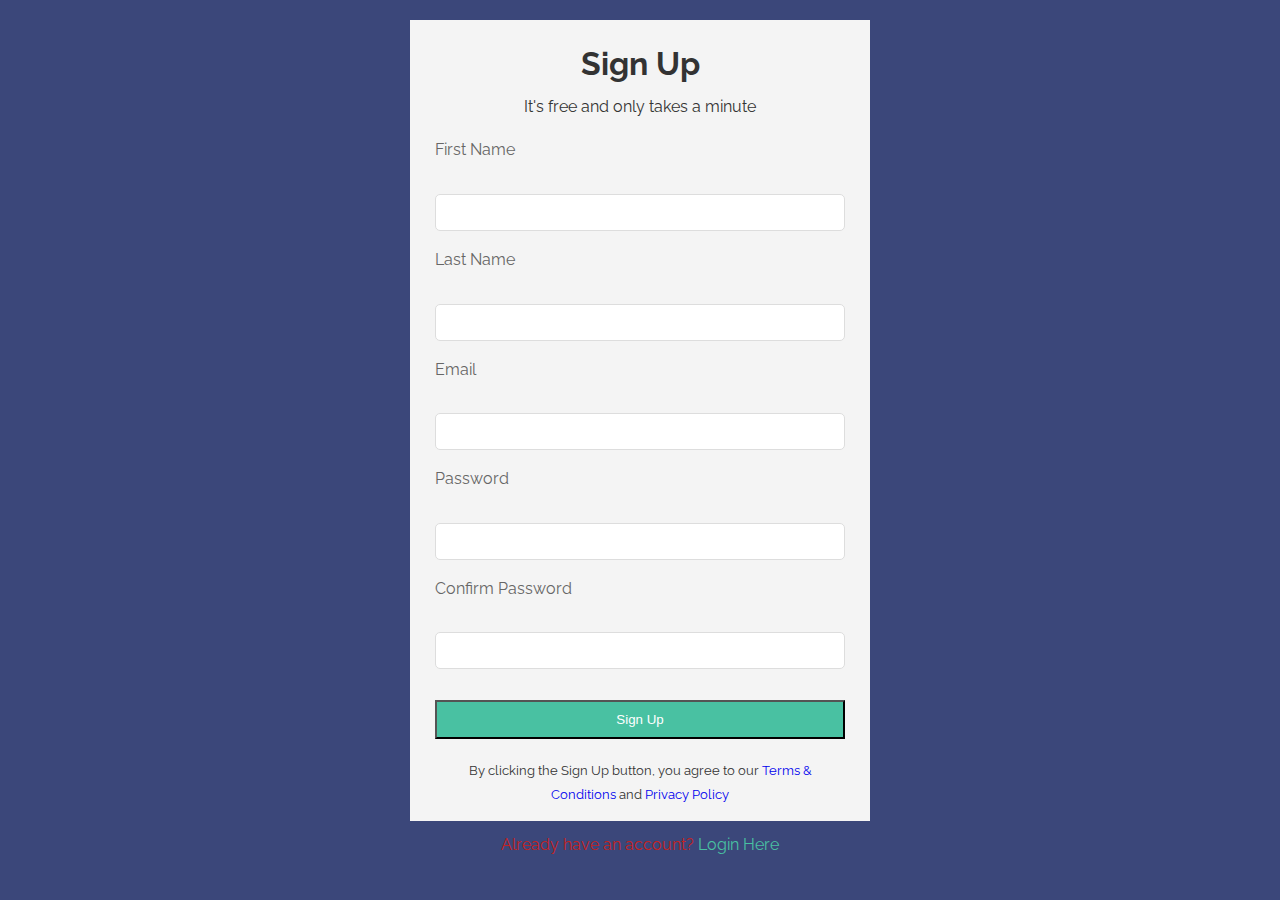
<file: HTML_CSS/Sign_Up/Signup_Practice.html>
<!DOCTYPE html>
<html lang="en">
  <head>
    <meta charset="UTF-8" />
    <meta name="viewport" content="width=device-width, initial-scale=1.0" />
    <meta http-equiv="X-UA-Compatible" content="ie=edge" />
    <title>Form Styling</title>
    <link
      href="https://fonts.googleapis.com/css?family=Raleway"
      rel="stylesheet"
    />
    <style>
      * {
        /* 
        -May want to add "border-box for "box-sizing so padding does not affect width
        -Reset margin and padding 
       */
      
        margin: 0;
        padding: 0;
        box-sizing: border-box;

      }

      body {
        /* 
          -Background color is #344a72
        */
        font-family: 'Raleway', sans-serif;
        background-color: rgb(59, 71, 122);
        color: rgb(197, 33, 33);
        line-height: 1.8;
      }

      a {
        /* 
        Underlined links are ugly :)
       */
       text-decoration: none;
      }

      #container {
        /* 
        -Remember, margin: auto on left and right will center a block element 
        -I would also set a "max-width" for responsiveness
        -May want to add some padding
        */
        
        margin: auto;
        max-width: 500px;
        padding:20px;
        
        

        
      }

      .form-wrap {
        /* 
          This is the white area around the form and heading, etc
        */
        
        
          background: #f4f4f4;
          padding: 15px 25px;
          color: #333;
         

        
      }

      .form-wrap h1,
      .form-wrap p {
        /* 
          May want to center these
        */
      
        text-align: center;

      }

      .form-wrap .form-group {
        /* 
          Each label, input is wrapped in .form-group
        */
        
       margin-top: 15px;
      }

      .form-wrap .form-group label {
        /* 
          Label should be turned into a block element
        */
       display: block;
       color: #666;
      }

      .form-wrap .form-group input {
        /* 
          Inputs should reach accross the .form-wrap 100% and have some padding
        */
        
        width: 100%;
        padding:10px;
        border:#ddd 1px solid;
        border-radius: 5px;
      }

      .form-wrap button {
        /* 
          Button should wrap accross 100% and display as block
          Background color for button is #49c1a2
        */
        display: block;
        width: 100%;
        padding:10px;
        margin-top: 2px;
        background: #49c1a2 ;
        color: white;
        cursor: pointer;
      }


      .form-wrap button:hover {
        /* 
          Hover background color for button is #37a08e
        */
        background-color: #37a08e;
        
      }



      .form-wrap .bottom-text {
        /* 
          Bottom text is smaller
        */
        font-size: 13px;
        margin-top: 20px;
       
      }

      footer {
        /* 
        Should be centered
       */
       text-align: center;
       margin-top: 10px;
      }

      footer a {
        /* 
          Footer link color is #49c1a2
        */
        color: #49c1a2;
      }
    </style>
  </head>
  <body>
    <div id="container">
      <div class="form-wrap">
        <h1>Sign Up</h1>
        <p>It's free and only takes a minute</p>
        <form>
          <div class="form-group">
            <label for="first-name">First Name</label><br>
            <input type="text" name="firstName" id="first-name" />
          </div>
          <div class="form-group">
            <label for="last-name">Last Name</label><br>
            <input type="text" name="lastName" id="last-name" />
          </div>
          <div class="form-group">
            <label for="email">Email</label><br>
            <input type="email" name="email" id="email" />
          </div>
          <div class="form-group">
            <label for="password">Password</label><br>
            <input type="password" name="password" id="password" />
          </div>
          <div class="form-group">
            <label for="password2">Confirm Password</label><br>
            <input type="password" name="pasword2" id="password2" />
          </div><br>
          <button type="submit" class="btn">Sign Up</button>
          <p class="bottom-text">
            By clicking the Sign Up button, you agree to our
            <a href="#">Terms & Conditions</a> and
            <a href="#">Privacy Policy</a>
          </p>
        </form>
      </div>
      <footer>
        <p>Already have an account? <a href="#">Login Here</a></p>
      </footer>
    </div>
  </body>
</html>
</file>
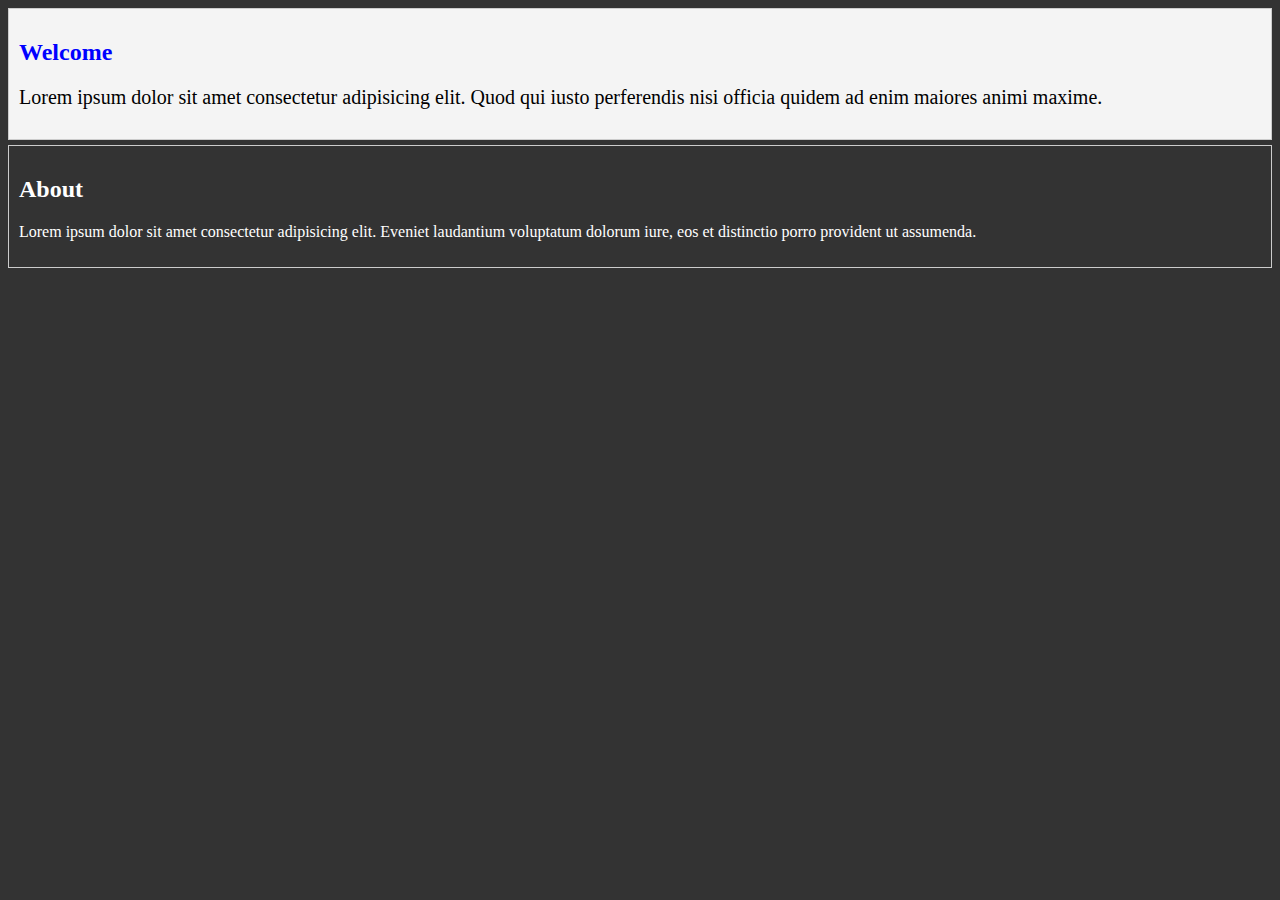
<file: HTML_CSS/HTML_CSS_Sandbox/CSS_sandbox/02_selectors.html>
<!DOCTYPE html>
<html lang="en">
<head>
  <meta charset="UTF-8">
  <meta name="viewport" content="width=device-width, initial-scale=1.0">
  <meta http-equiv="X-UA-Compatible" content="ie=edge">
  <title>CSS Selectors</title>
  <style>
    /* Element Selectors */
    body {
      background-color: #333;
    }

    /* . is for classes */
    .primary-heading {
      color: blue;
    }

    /* # is for IDs */
    #welcome {
      background-color: #f4f4f4;
    }

    /* Multiple Selectors */
    #welcome, #about {
      border: 1px solid #ccc;
      padding: 10px;
      margin-bottom: 5px;
    }

    /* Nested Selectors */
    #welcome p {
      font-size: 20px;
    }

    #about {
      color: white;
    }
  </style>
</head>
<body>
  <div id="welcome">
    <h2 class="primary-heading">Welcome</h2>
    <p>Lorem ipsum dolor sit amet consectetur adipisicing elit. Quod qui iusto perferendis nisi officia quidem ad enim maiores animi maxime.</p>
  </div>
  <div id="about">
    <h2>About</h2>
    <p>Lorem ipsum dolor sit amet consectetur adipisicing elit. Eveniet laudantium voluptatum dolorum iure, eos et distinctio porro provident ut assumenda.</p>
  </div>
</body>
</html>
</file>
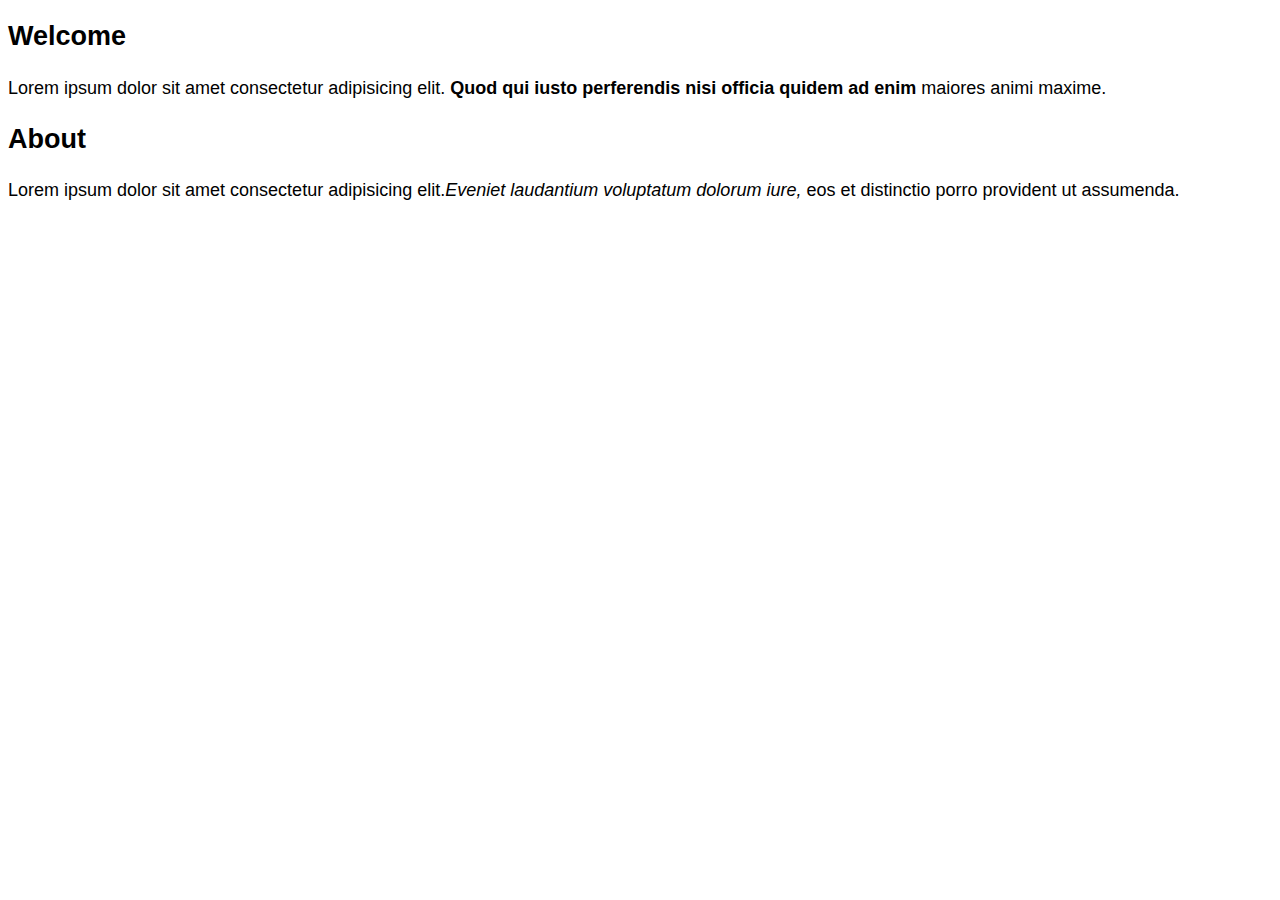
<file: HTML_CSS/HTML_CSS_Sandbox/CSS_sandbox/03_fonts.html>
<!DOCTYPE html>
<html lang="en">
<head>
  <meta charset="UTF-8">
  <meta name="viewport" content="width=device-width, initial-scale=1.0">
  <meta http-equiv="X-UA-Compatible" content="ie=edge">
  <link href="https://fonts.googleapis.com/css?family=Roboto" rel="stylesheet">
  <title>Fonts</title>
  <style>
    body {
      font-family: Arial, Helvetica, sans-serif;
      font-size: 18px;
      line-height: 1.6em;
    }

    #welcome p span {
      font-weight:bold;
    }

    #about p span {
      font-style: italic;
    }
  </style>
</head>
<body>
    <div id="welcome">
        <h2 class="primary-heading">Welcome</h2>
        <p>Lorem ipsum dolor sit amet consectetur adipisicing elit. <span>Quod qui iusto perferendis nisi officia quidem ad enim</span> maiores animi maxime.</p>
      </div>
      <div id="about">
        <h2>About</h2>
        <p>Lorem ipsum dolor sit amet consectetur adipisicing elit.<span>Eveniet laudantium voluptatum dolorum iure,</span> eos et distinctio porro provident ut assumenda.</p>
      </div>
</body>
</html>
</file>
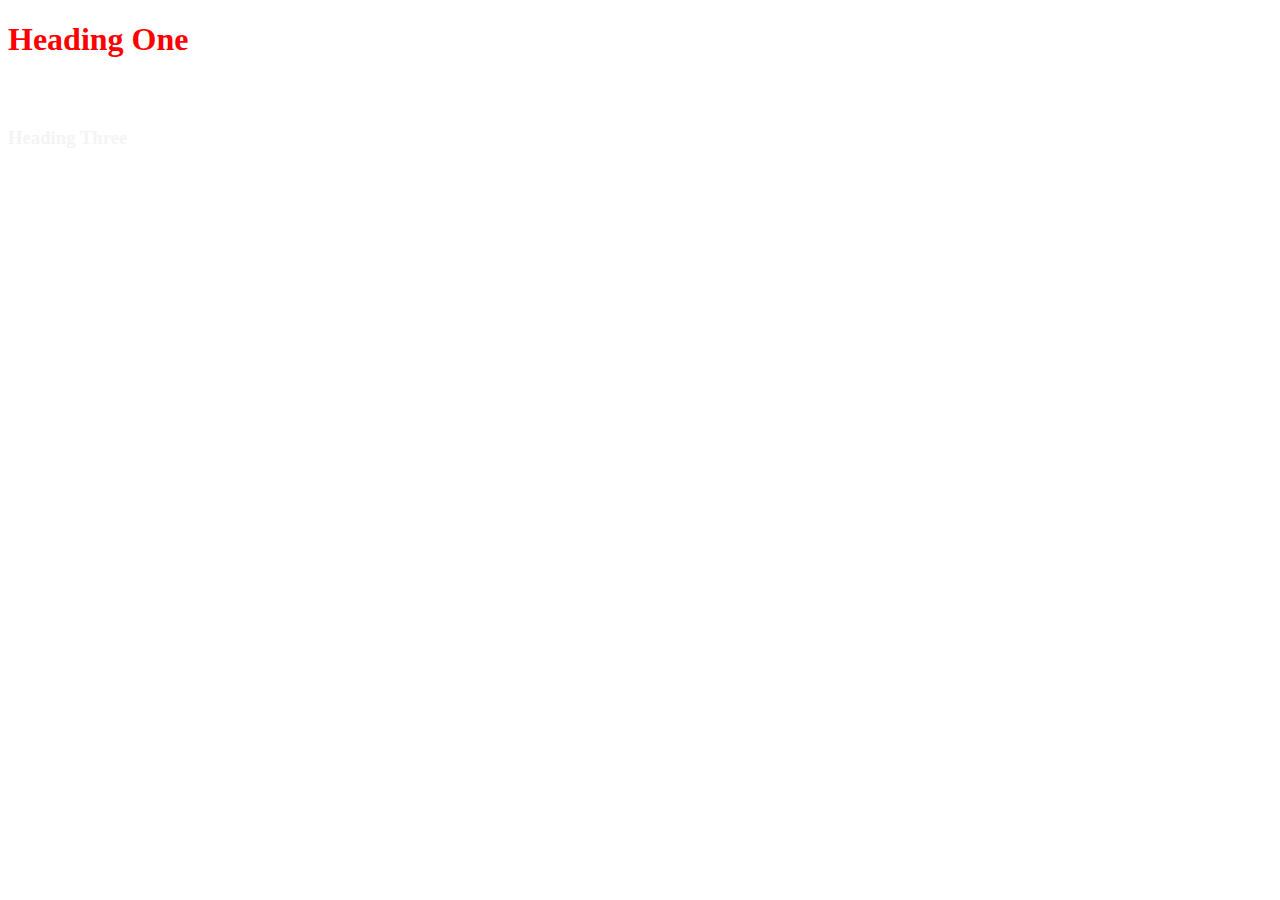
<file: HTML_CSS/HTML_CSS_Sandbox/CSS_sandbox/04_colors.html>
<!DOCTYPE html>
<html lang="en">
<head>
  <meta charset="UTF-8">
  <meta name="viewport" content="width=device-width, initial-scale=1.0">
  <meta http-equiv="X-UA-Compatible" content="ie=edge">
  <title>Colors</title>
  <style>
    h1 {
      /* Color Name */
      color:red;
    }

    h2 {
      /* RGB */
      color: rgb(255,255,255);
    }

    h3 {
      /* Hex */
      color: #f4f4f4;
    }
  </style>
</head>
<body>
  <h1>Heading One</h1>
  <h2>Heading Two</h2>
  <h3>Heading Three</h3>
</body>
</html>
</file>
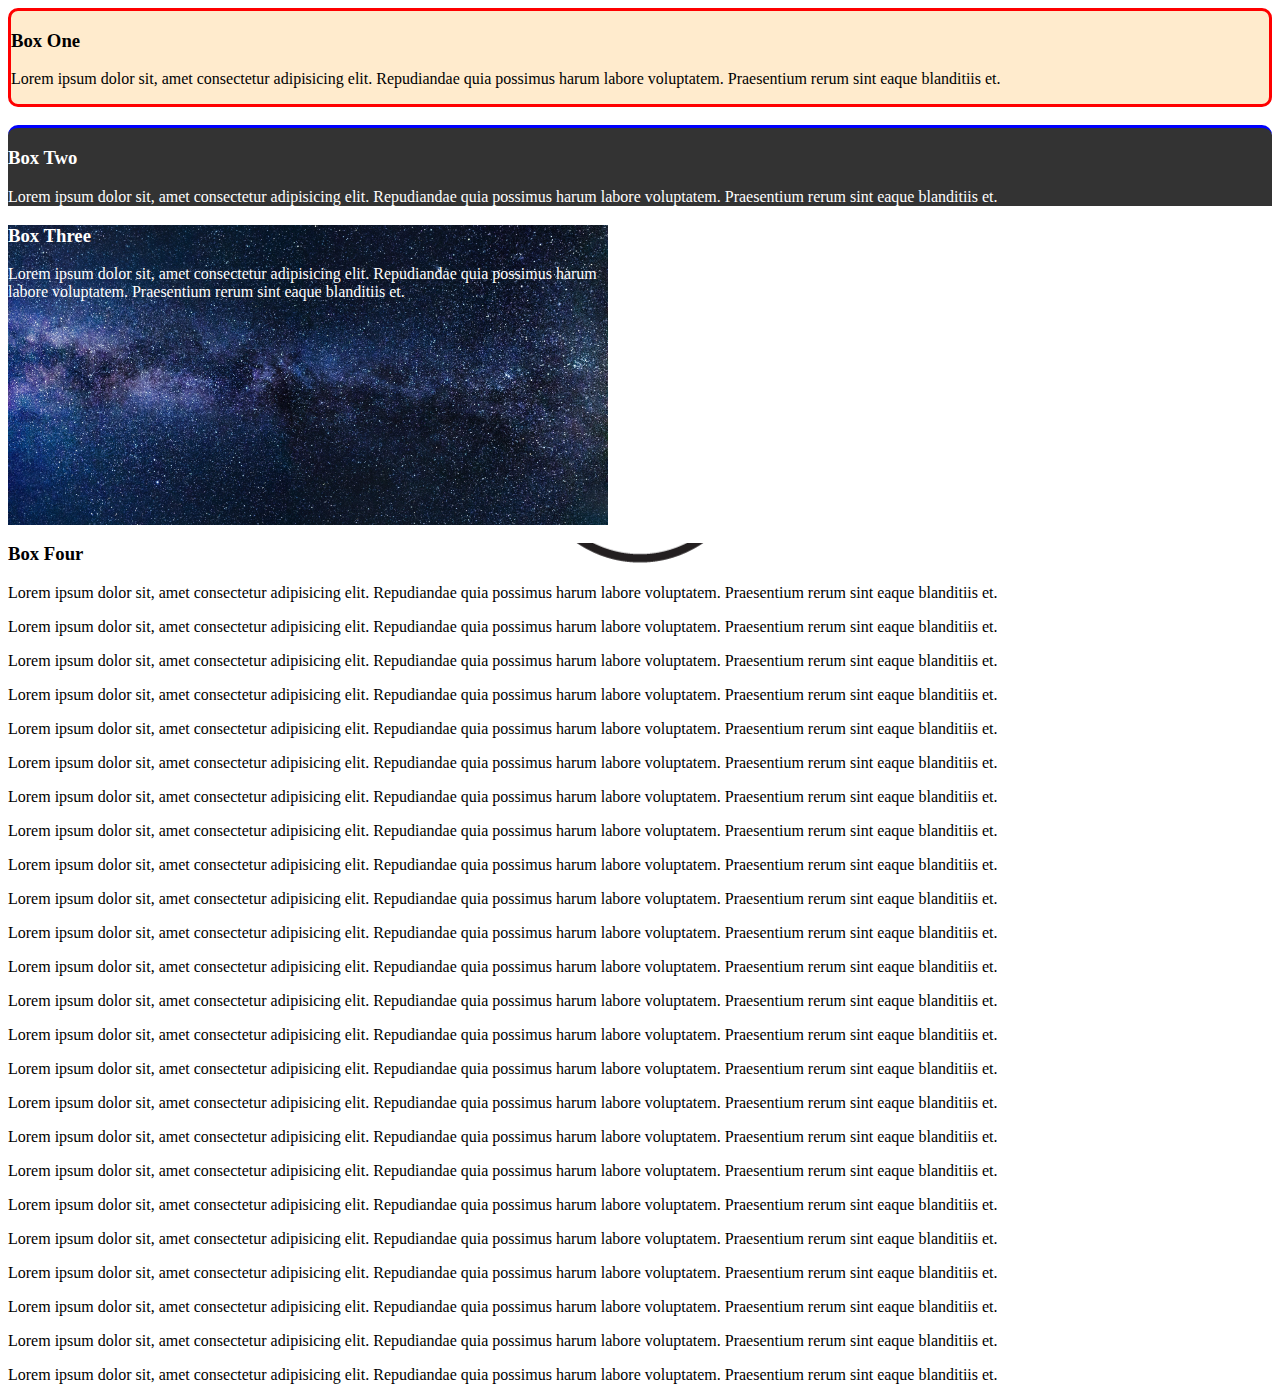
<file: HTML_CSS/HTML_CSS_Sandbox/CSS_sandbox/05_backgrounds_borders.html>
<!DOCTYPE html>
<html lang="en">
<head>
  <meta charset="UTF-8">
  <meta name="viewport" content="width=device-width, initial-scale=1.0">
  <meta http-equiv="X-UA-Compatible" content="ie=edge">
  <title>Backgrounds & Borders</title>
  <style>
    #box-1 {
      background-color:blanchedalmond;
      /* border-width: 3px;
      border-color: red;
      border-style: solid; */
      border: 3px solid red;
      border-radius: 10px;
    }

    #box-2 {
      background: #333;
      color: #fff;
      border-top: blue solid 3px;
      border-top-left-radius: 10px;
      border-top-right-radius: 10px;
    }

    #box-3 {
      /* background-image: url('./img/stars.jpg');
      background-repeat: no-repeat;
      background-position: center top;
      background-size: cover; */
      background: url('./img/stars.jpg') no-repeat center center/cover;
      color: #fff;
      height: 300px;
      width: 600px;
    }

    #box-4 {
      background: url('./img/leaf.png') no-repeat center center;
      background-attachment: fixed;
    }
  </style>
</head>
<body>
  <div id="box-1">
    <h3>Box One</h3>
    <p>Lorem ipsum dolor sit, amet consectetur adipisicing elit. Repudiandae quia possimus harum labore voluptatem. Praesentium rerum sint eaque blanditiis et.</p>
  </div>
  <br>
  <div id="box-2">
    <h3>Box Two</h3>
    <p>Lorem ipsum dolor sit, amet consectetur adipisicing elit. Repudiandae quia possimus harum labore voluptatem. Praesentium rerum sint eaque blanditiis et.</p>
  </div>
  <div id="box-3">
    <h3>Box Three</h3>
    <p>Lorem ipsum dolor sit, amet consectetur adipisicing elit. Repudiandae quia possimus harum labore voluptatem. Praesentium rerum sint eaque blanditiis et.</p>
  </div>
  <div id="box-4">
    <h3>Box Four</h3>
    <p>Lorem ipsum dolor sit, amet consectetur adipisicing elit. Repudiandae quia possimus harum labore voluptatem. Praesentium rerum sint eaque blanditiis et.</p>
    <p>Lorem ipsum dolor sit, amet consectetur adipisicing elit. Repudiandae quia possimus harum labore voluptatem. Praesentium rerum sint eaque blanditiis et.</p>
    <p>Lorem ipsum dolor sit, amet consectetur adipisicing elit. Repudiandae quia possimus harum labore voluptatem. Praesentium rerum sint eaque blanditiis et.</p>
    <p>Lorem ipsum dolor sit, amet consectetur adipisicing elit. Repudiandae quia possimus harum labore voluptatem. Praesentium rerum sint eaque blanditiis et.</p>
    <p>Lorem ipsum dolor sit, amet consectetur adipisicing elit. Repudiandae quia possimus harum labore voluptatem. Praesentium rerum sint eaque blanditiis et.</p>
    <p>Lorem ipsum dolor sit, amet consectetur adipisicing elit. Repudiandae quia possimus harum labore voluptatem. Praesentium rerum sint eaque blanditiis et.</p>
    <p>Lorem ipsum dolor sit, amet consectetur adipisicing elit. Repudiandae quia possimus harum labore voluptatem. Praesentium rerum sint eaque blanditiis et.</p>
    <p>Lorem ipsum dolor sit, amet consectetur adipisicing elit. Repudiandae quia possimus harum labore voluptatem. Praesentium rerum sint eaque blanditiis et.</p>
    <p>Lorem ipsum dolor sit, amet consectetur adipisicing elit. Repudiandae quia possimus harum labore voluptatem. Praesentium rerum sint eaque blanditiis et.</p>
    <p>Lorem ipsum dolor sit, amet consectetur adipisicing elit. Repudiandae quia possimus harum labore voluptatem. Praesentium rerum sint eaque blanditiis et.</p>
    <p>Lorem ipsum dolor sit, amet consectetur adipisicing elit. Repudiandae quia possimus harum labore voluptatem. Praesentium rerum sint eaque blanditiis et.</p>
    <p>Lorem ipsum dolor sit, amet consectetur adipisicing elit. Repudiandae quia possimus harum labore voluptatem. Praesentium rerum sint eaque blanditiis et.</p>
    <p>Lorem ipsum dolor sit, amet consectetur adipisicing elit. Repudiandae quia possimus harum labore voluptatem. Praesentium rerum sint eaque blanditiis et.</p>
    <p>Lorem ipsum dolor sit, amet consectetur adipisicing elit. Repudiandae quia possimus harum labore voluptatem. Praesentium rerum sint eaque blanditiis et.</p>
    <p>Lorem ipsum dolor sit, amet consectetur adipisicing elit. Repudiandae quia possimus harum labore voluptatem. Praesentium rerum sint eaque blanditiis et.</p>
    <p>Lorem ipsum dolor sit, amet consectetur adipisicing elit. Repudiandae quia possimus harum labore voluptatem. Praesentium rerum sint eaque blanditiis et.</p>
    <p>Lorem ipsum dolor sit, amet consectetur adipisicing elit. Repudiandae quia possimus harum labore voluptatem. Praesentium rerum sint eaque blanditiis et.</p>
    <p>Lorem ipsum dolor sit, amet consectetur adipisicing elit. Repudiandae quia possimus harum labore voluptatem. Praesentium rerum sint eaque blanditiis et.</p>
    <p>Lorem ipsum dolor sit, amet consectetur adipisicing elit. Repudiandae quia possimus harum labore voluptatem. Praesentium rerum sint eaque blanditiis et.</p>
    <p>Lorem ipsum dolor sit, amet consectetur adipisicing elit. Repudiandae quia possimus harum labore voluptatem. Praesentium rerum sint eaque blanditiis et.</p>
    <p>Lorem ipsum dolor sit, amet consectetur adipisicing elit. Repudiandae quia possimus harum labore voluptatem. Praesentium rerum sint eaque blanditiis et.</p>
    <p>Lorem ipsum dolor sit, amet consectetur adipisicing elit. Repudiandae quia possimus harum labore voluptatem. Praesentium rerum sint eaque blanditiis et.</p>
    <p>Lorem ipsum dolor sit, amet consectetur adipisicing elit. Repudiandae quia possimus harum labore voluptatem. Praesentium rerum sint eaque blanditiis et.</p>
    <p>Lorem ipsum dolor sit, amet consectetur adipisicing elit. Repudiandae quia possimus harum labore voluptatem. Praesentium rerum sint eaque blanditiis et.</p>
  </div>
</body>
</html>
</file>
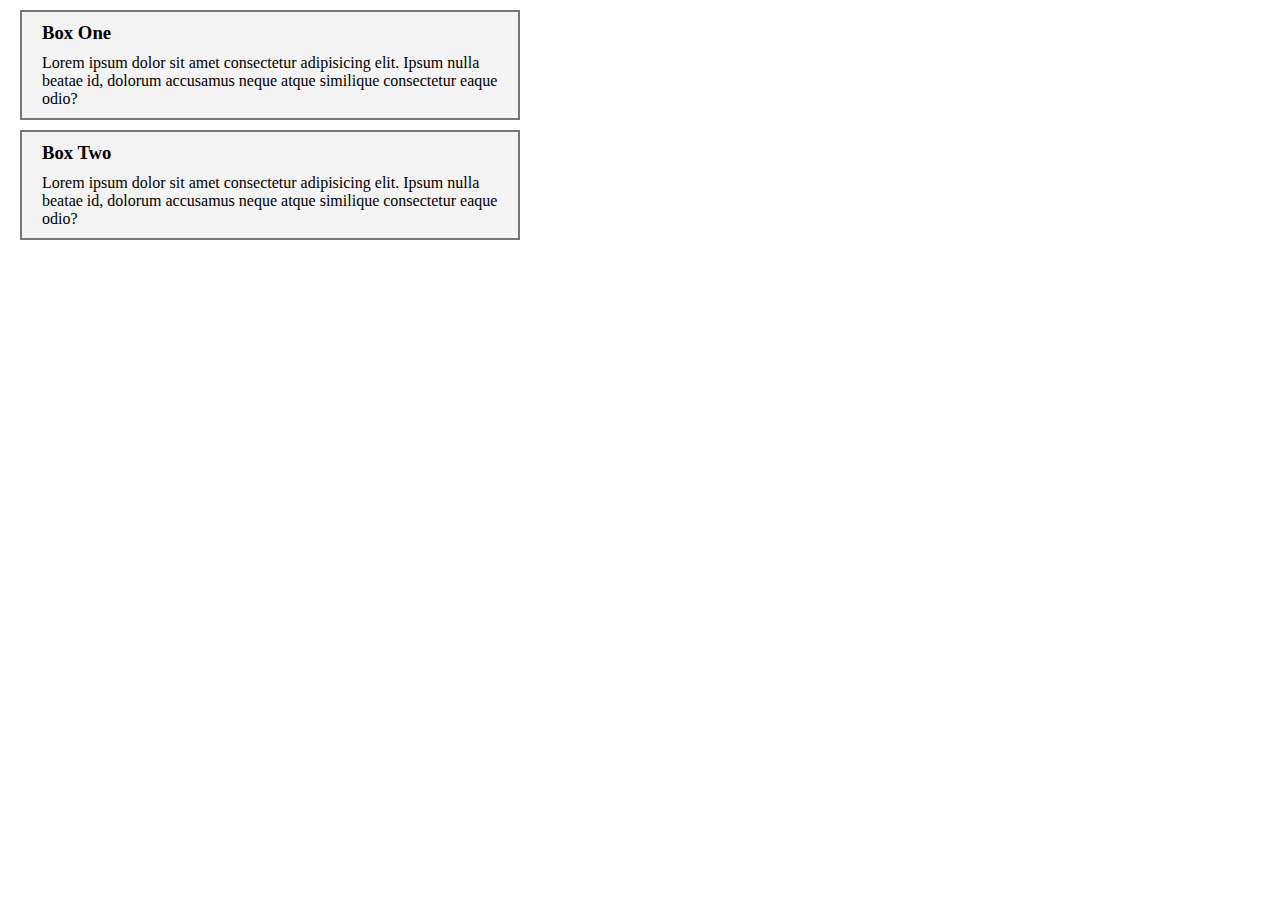
<file: HTML_CSS/HTML_CSS_Sandbox/CSS_sandbox/06_box_model.html>
<!DOCTYPE html>
<html lang="en">
<head>
  <meta charset="UTF-8">
  <meta name="viewport" content="width=device-width, initial-scale=1.0">
  <meta http-equiv="X-UA-Compatible" content="ie=edge">
  <title>Box Model / Margin & Padding</title>
  <style>
    /* CSS Reset */
    * {
      margin: 0;
      padding: 0;
      box-sizing: border-box;
    }

    .box {
      background: #f4f4f4;
      border: 2px #777 solid;
      width: 500px;

      /* Padding on all sides */
      padding: 20px;

      /* Padding per side */
      padding-top: 10px;
      padding-right: 20px;
      padding-bottom: 10px;
      padding-left: 20px;

      /* Padding shorthand = top, right, bottom, left */
      padding: 10px 20px 10px 20px;

      /* Padding shorthand = top/bottom left/right */
      padding: 10px 20px;

      /* Margin on all sides */
      margin: 20px;

      /* Margin per side */
      margin-top: 10px;
      margin-right: 20px;
      margin-bottom: 10px;
      margin-left: 20px;

      /* Margin shorthand = top, right, bottom, left */
      margin: 10px 20px 10px 20px;

      /* Margin shorthand = top/bottom left/right */
      margin: 10px 20px;
    }

    .box h3 {
        padding-bottom: 10px;
      }
  </style>
</head>
<body>
  <div class="box">
    <h3>Box One</h3>
    <p>Lorem ipsum dolor sit amet consectetur adipisicing elit. Ipsum nulla beatae id, dolorum accusamus neque atque similique consectetur eaque odio?</p>
  </div>
  <div class="box">
    <h3>Box Two</h3>
    <p>Lorem ipsum dolor sit amet consectetur adipisicing elit. Ipsum nulla beatae id, dolorum accusamus neque atque similique consectetur eaque odio?</p>
  </div>
</body>
</html>
</file>
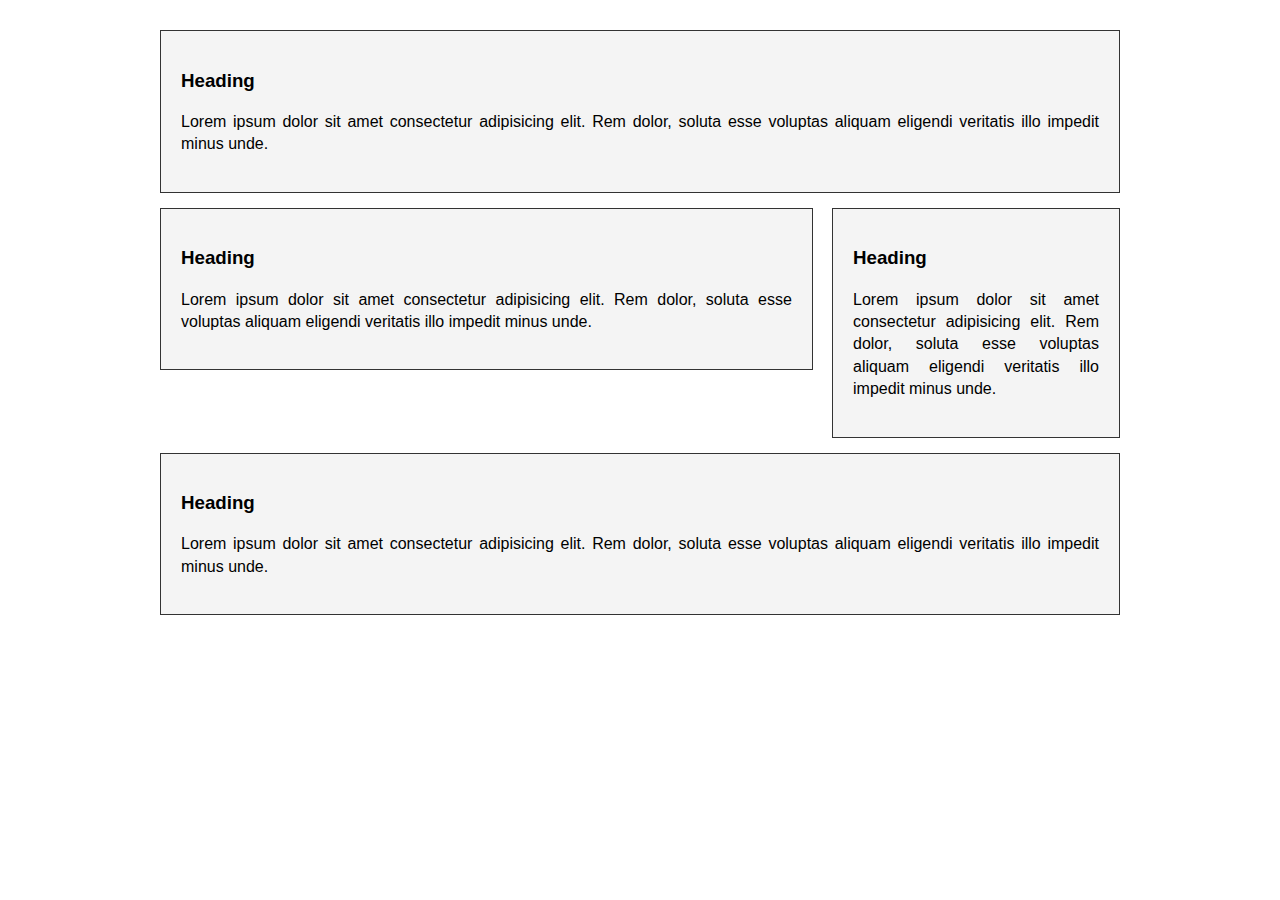
<file: HTML_CSS/HTML_CSS_Sandbox/CSS_sandbox/07_float_align.html>
<!DOCTYPE html>
<html lang="en">
<head>
  <meta charset="UTF-8">
  <meta name="viewport" content="width=device-width, initial-scale=1.0">
  <meta http-equiv="X-UA-Compatible" content="ie=edge">
  <title>Float & Align</title>
  <style>
    * {
      box-sizing: border-box;
    }

    body {
      font-family: Arial, Helvetica, sans-serif;
      line-height: 1.4em;
    }

    .container {
      max-width: 960px;
      margin: 30px auto;
    }

    .clr {
      clear: both;
    }

    .box {
      background: #f4f4f4;
      border: 1px solid #333;
      padding: 20px;
      margin-bottom: 15px;
    }

    .box p {
      /* Text Align */
      text-align: left;
      text-align: right;
      text-align: center;
      text-align: justify;
    }

    #box-2 {
      float: left;
      width: 68%;
    }

    #box-3 {
      float: right;
      width: 30%;
    }
  </style>
</head>
<body>
  <div class="container">
    <div id="box-1" class="box">
      <h3>Heading</h3>
      <p>Lorem ipsum dolor sit amet consectetur adipisicing elit. Rem dolor, soluta esse voluptas aliquam eligendi veritatis illo impedit minus unde.</p>
    </div>
    <div id="box-2" class="box">
      <h3>Heading</h3>
      <p>Lorem ipsum dolor sit amet consectetur adipisicing elit. Rem dolor, soluta esse voluptas aliquam eligendi veritatis illo impedit minus unde.</p>
    </div>
    <div id="box-3" class="box">
      <h3>Heading</h3>
      <p>Lorem ipsum dolor sit amet consectetur adipisicing elit. Rem dolor, soluta esse voluptas aliquam eligendi veritatis illo impedit minus unde.</p>
    </div>

    <div class="clr"></div>

    <div id="box-4" class="box">
      <h3>Heading</h3>
      <p>Lorem ipsum dolor sit amet consectetur adipisicing elit. Rem dolor, soluta esse voluptas aliquam eligendi veritatis illo impedit minus unde.</p>
    </div>
  </div>
</body>
</html>
</file>
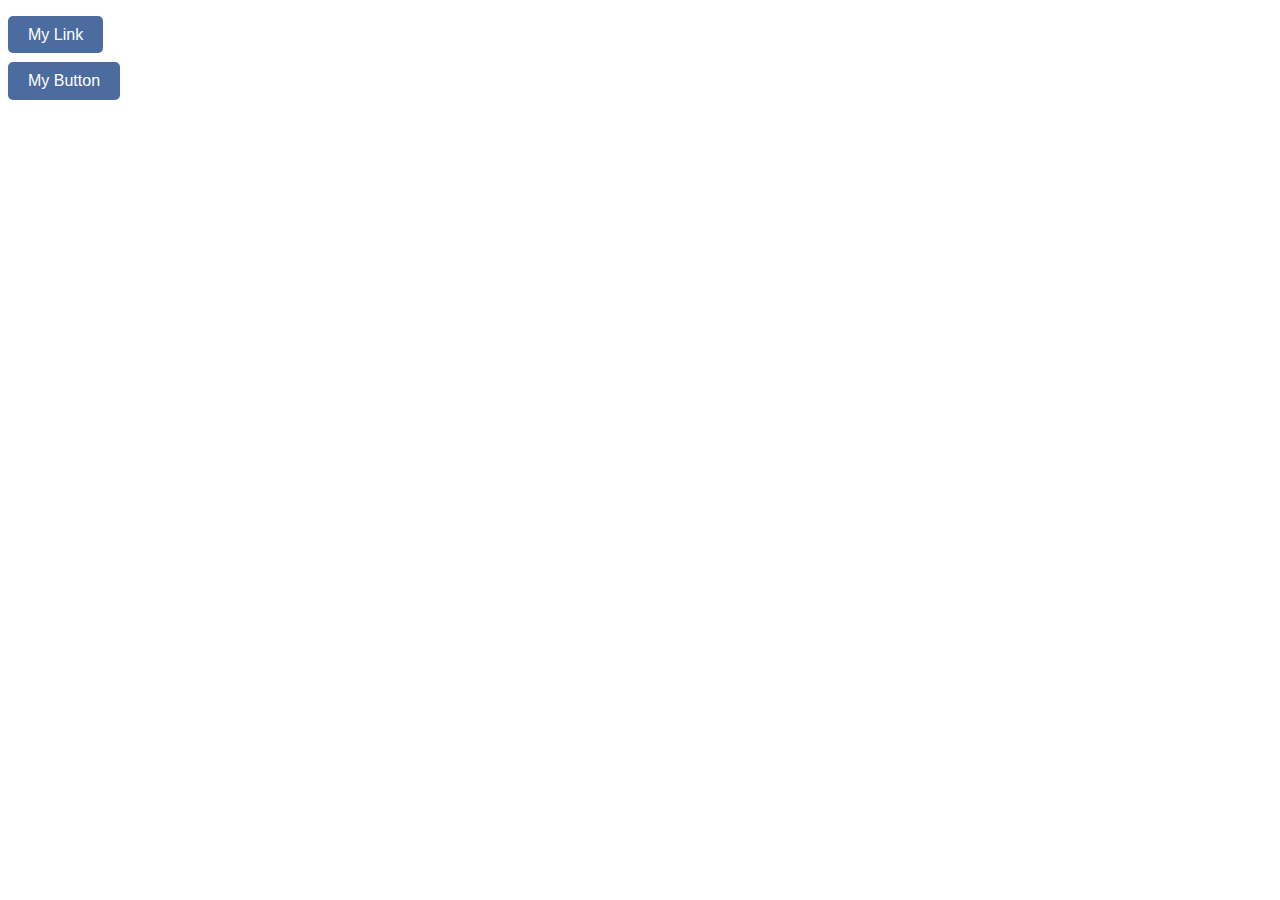
<file: HTML_CSS/HTML_CSS_Sandbox/CSS_sandbox/08_links_buttons.html>
<!DOCTYPE html>
<html lang="en">
<head>
  <meta charset="UTF-8">
  <meta name="viewport" content="width=device-width, initial-scale=1.0">
  <meta http-equiv="X-UA-Compatible" content="ie=edge">
  <title>Links & Buttons</title>
  <style>
    body {
      font-family: 'Segoe UI', Tahoma, Geneva, Verdana, sans-serif;
    }

    a {
      color: #333;
      text-decoration: none;
    }

    a:hover {
      color: coral;
    }

    /* a:visited {
      color: red;
    } */

    a:active {
      color: red;
    }

    /* Button Styling */
    .btn {
      background: #4c6ca0;
      color: #fff;
      border: none;
      font-size: 16px;
      padding: 10px 20px;
      border-radius: 5px;
      cursor: pointer;
    }

    .btn:hover {
      color: #f4f4f4;
      background: #446190;
    }
  </style>
</head>
<body>
  <br>
  <a class="btn" href="#">My Link</a>
  <br>
  <br>
  <button class="btn">My Button</button>
</body>
</html>
</file>
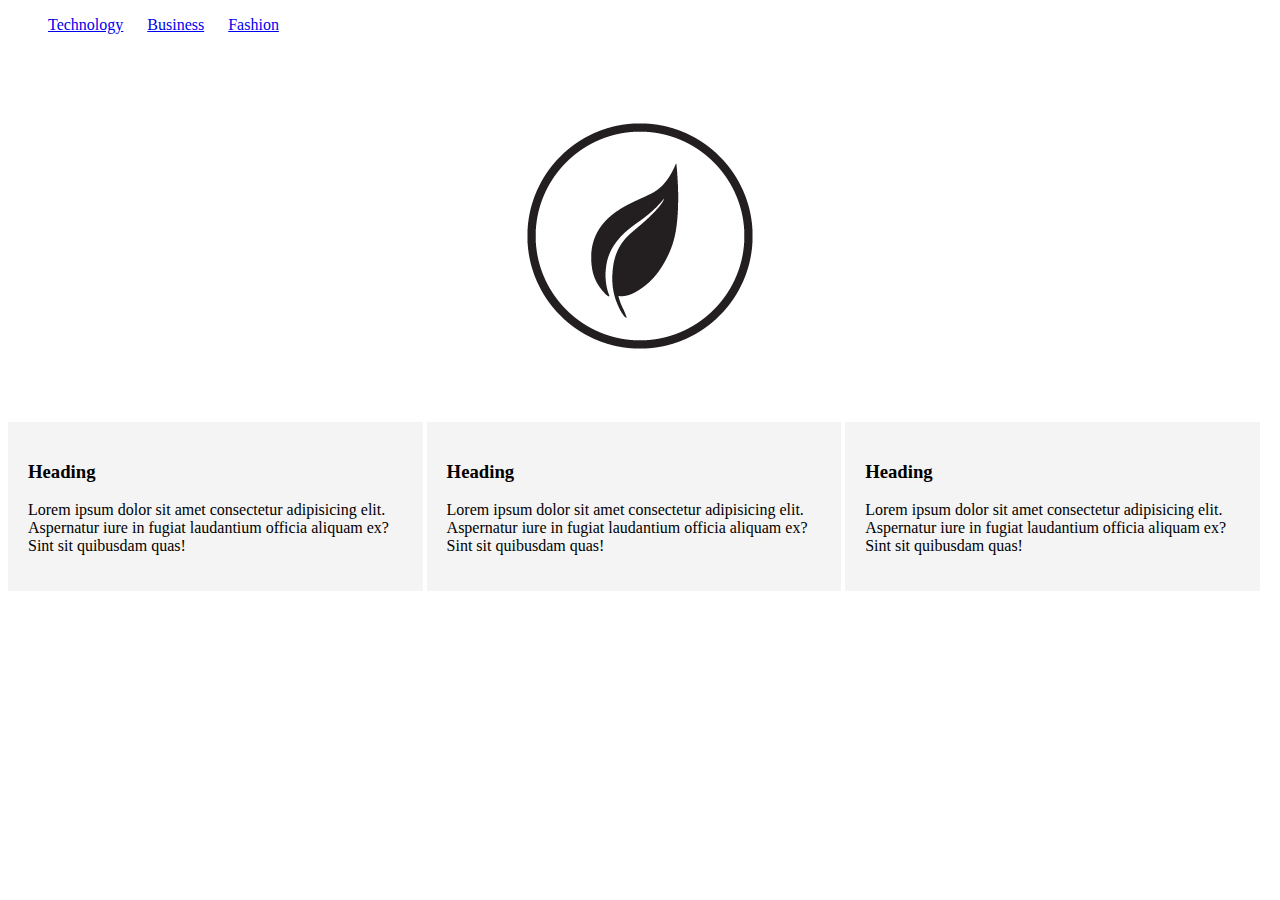
<file: HTML_CSS/HTML_CSS_Sandbox/CSS_sandbox/10_inline_block.html>
<!DOCTYPE html>
<html lang="en">
<head>
  <meta charset="UTF-8">
  <meta name="viewport" content="width=device-width, initial-scale=1.0">
  <meta http-equiv="X-UA-Compatible" content="ie=edge">
  <title>Inline & Block Styling</title>
  <style>
    li {
      display: inline;
    }

    li a {
      padding-right: 20px;
    }

    img {
      display: block;
      margin: auto;
    }

    .box {
      width: 32.8%;
      display: inline-block;
      box-sizing: border-box;
      background: #f4f4f4;
      padding: 20px;
      margin-bottom: 15px;
    }
  </style>
</head>
<body>
  <ul>
    <li><a href="#">Technology</a></li>
    <li><a href="#">Business</a></li>
    <li><a href="#">Fashion</a></li>
  </ul>

  <br><br>

  <img src="./img/leaf.png" alt="My image">

  <br><br>

  <div class="box">
    <h3>Heading</h3>
    <p>Lorem ipsum dolor sit amet consectetur adipisicing elit. Aspernatur iure in fugiat laudantium officia aliquam ex? Sint sit quibusdam quas!</p>
  </div>
  <div class="box">
    <h3>Heading</h3>
    <p>Lorem ipsum dolor sit amet consectetur adipisicing elit. Aspernatur iure in fugiat laudantium officia aliquam ex? Sint sit quibusdam quas!</p>
  </div>
  <div class="box">
    <h3>Heading</h3>
    <p>Lorem ipsum dolor sit amet consectetur adipisicing elit. Aspernatur iure in fugiat laudantium officia aliquam ex? Sint sit quibusdam quas!</p>
  </div>
</body>
</html>
</file>
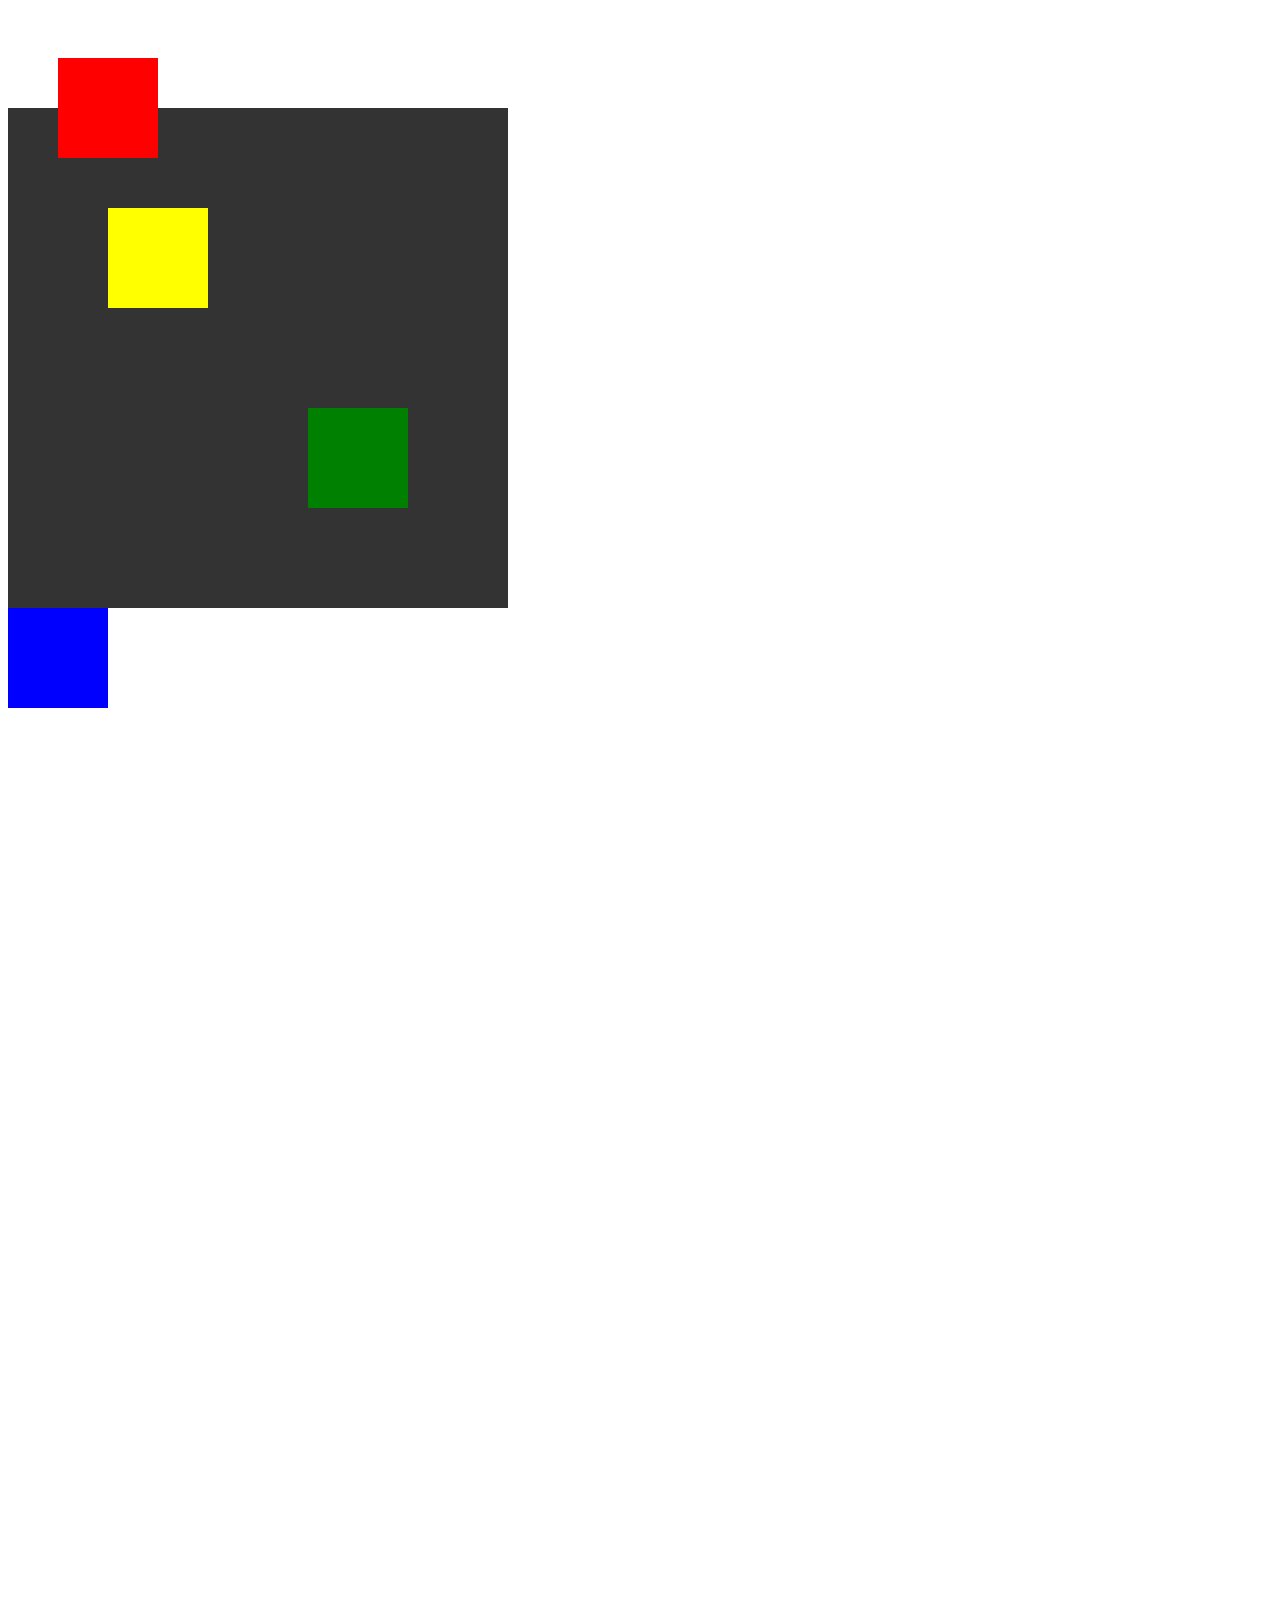
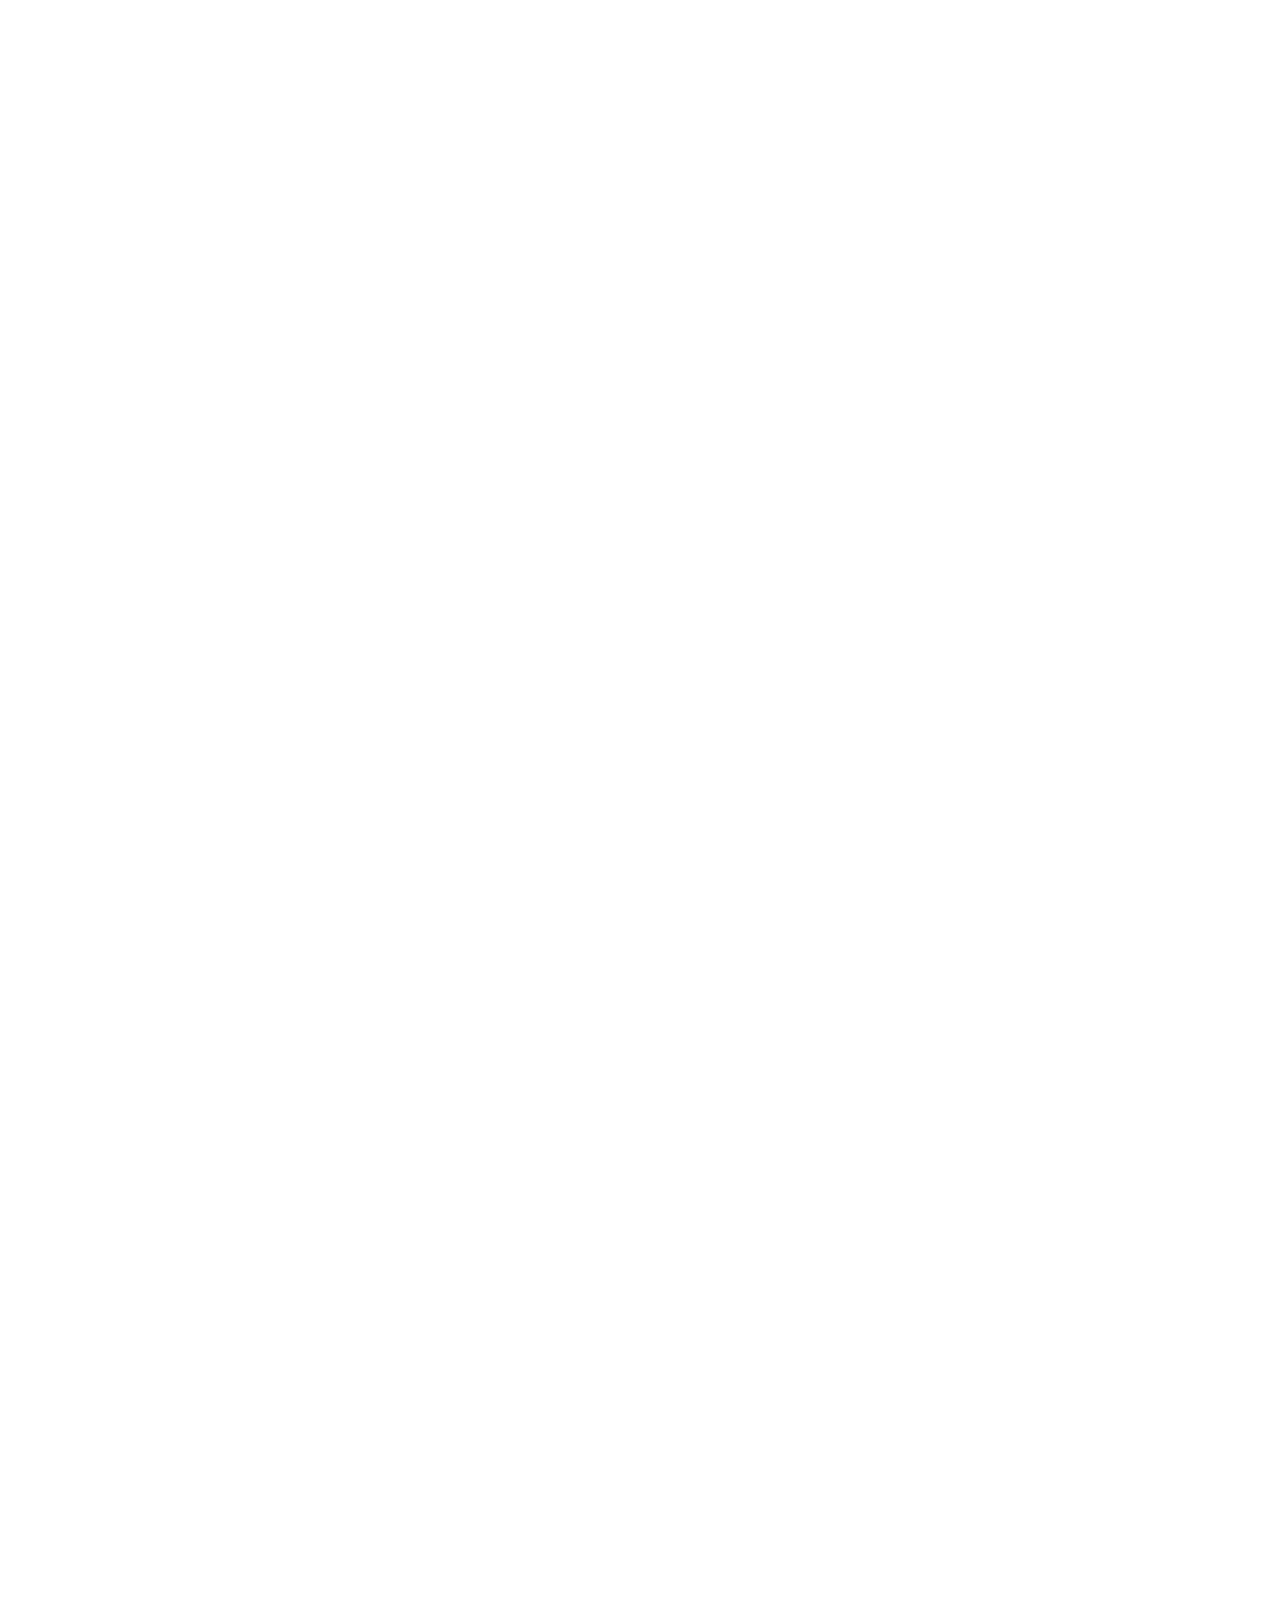
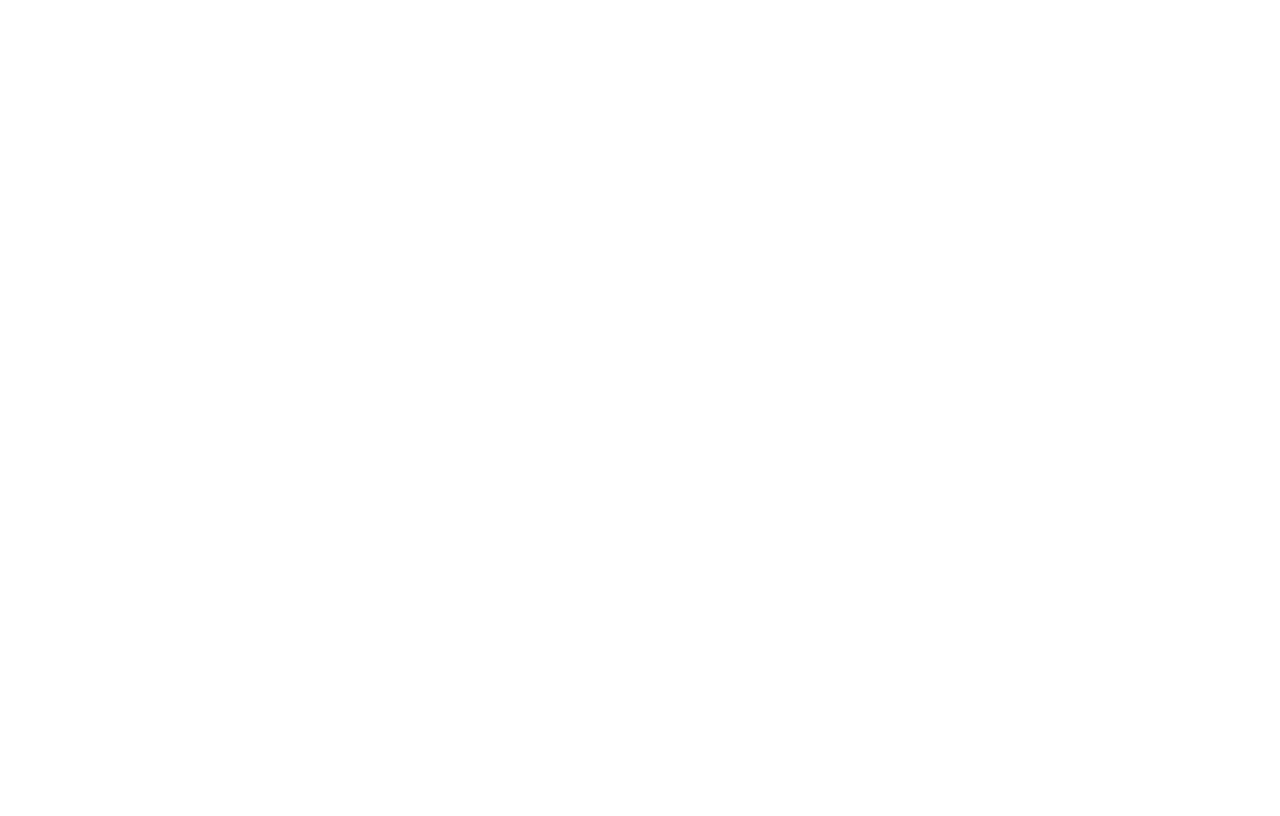
<file: HTML_CSS/HTML_CSS_Sandbox/CSS_sandbox/11_position.html>
<!DOCTYPE html>
<html lang="en">
<head>
  <meta charset="UTF-8">
  <meta name="viewport" content="width=device-width, initial-scale=1.0">
  <meta http-equiv="X-UA-Compatible" content="ie=edge">
  <title>CSS Positioning</title>
  <style>
    body {
      height: 4000px;
    }

    .box {
      width: 100px;
      height: 100px;
    }

    .container {
      position: relative;
      width: 500px;
      height: 500px;
      background: #333;
    }

    #box-1 {
      position: relative;
      top: 50px;
      left: 50px;
      z-index: 1;
      background: red;
    }
    #box-2 {
      position: absolute;
      top: 100px;
      left: 100px;
      background: yellow;
    }
    #box-3 {
      position: absolute;
      bottom: 100px;
      right: 100px;
      background: green;
    }
    #box-4 {
      position: fixed;
      background: blue;
    }
    #box-5 {
      position: sticky;
      top: 0;
      background: orange;
      z-index: -1;
    }
  </style>
</head>
<body>
  <div id="box-1" class="box"></div>
  <div class="container">
    <div id="box-2" class="box"></div>
    <div id="box-3" class="box"></div>
  </div>
  <div id="box-4" class="box"></div>
  <div id="box-5" class="box"></div>
</body>
</html>
</file>
